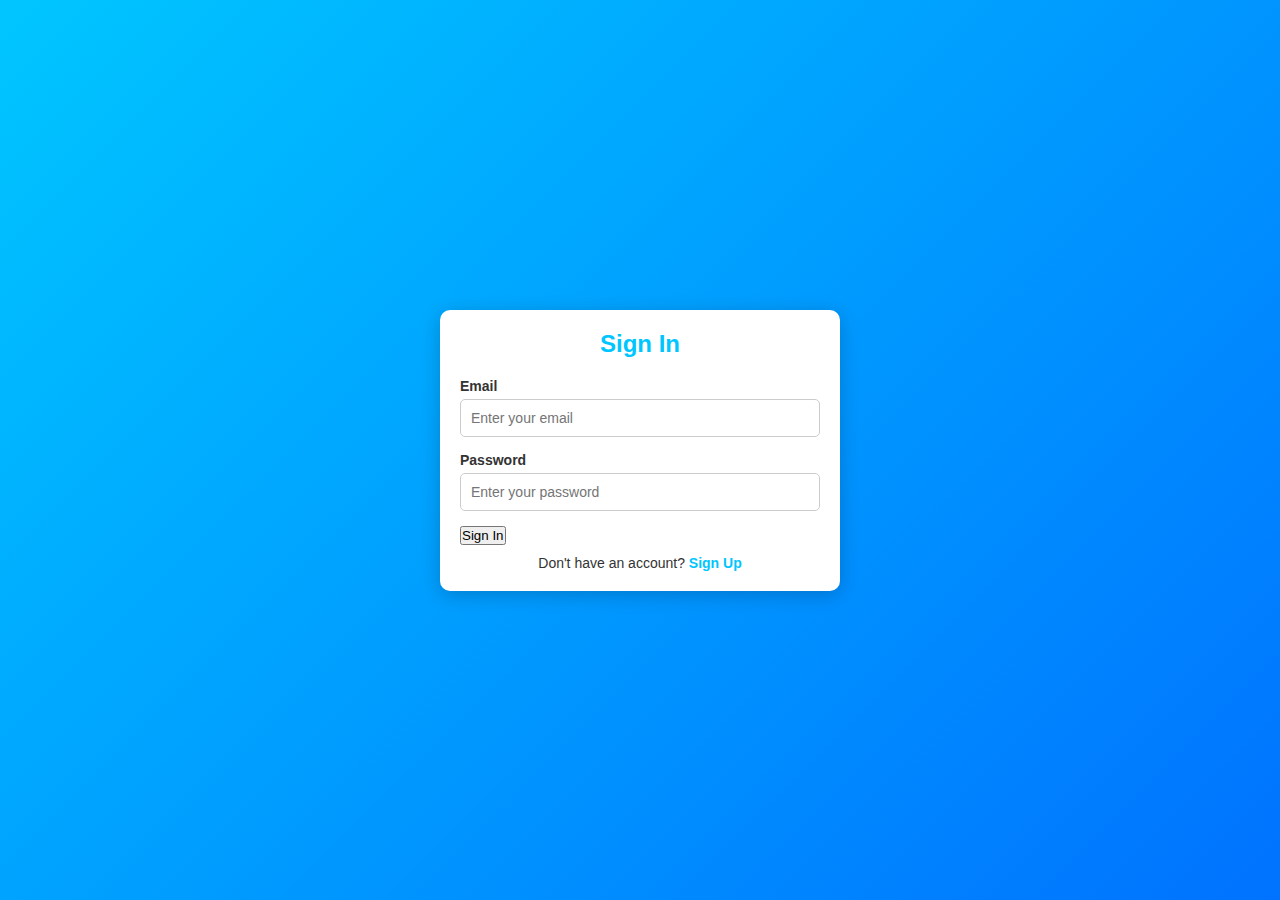
<file: signInForm.html>
<!DOCTYPE html>
<html lang="en">
<head>
    <meta charset="UTF-8">
    <title>Title</title>
    <link rel="stylesheet" href="firstPages.css" />
<!--    <script src="https://code.jquery.com/jquery-3.6.0.min.js"></script>-->
</head>
<body>
<div class="auth-container">
    <form class="auth-form" id="signInForm">
        <h2>Sign In</h2>
        <div class="input-group">
            <label for="email">Email</label>
            <input type="email" id="email" name="email" placeholder="Enter your email" required>
        </div>
        <div class="input-group">
            <label for="password">Password</label>
            <input type="password" id="password" name="password" placeholder="Enter your password" required>
        </div>
        <button type="submit" id="btn">Sign In</button>
        <p>Don't have an account? <a href="signUpForm.html">Sign Up</a></p>
    </form>
    <div id="responseMessage" style="display:none; color:red; margin-top:10px;"></div>
</div>


<script src="jquery-3.7.1.min.js"></script>

<script src="UserController.js"></script>
</body>
</html>
</file>
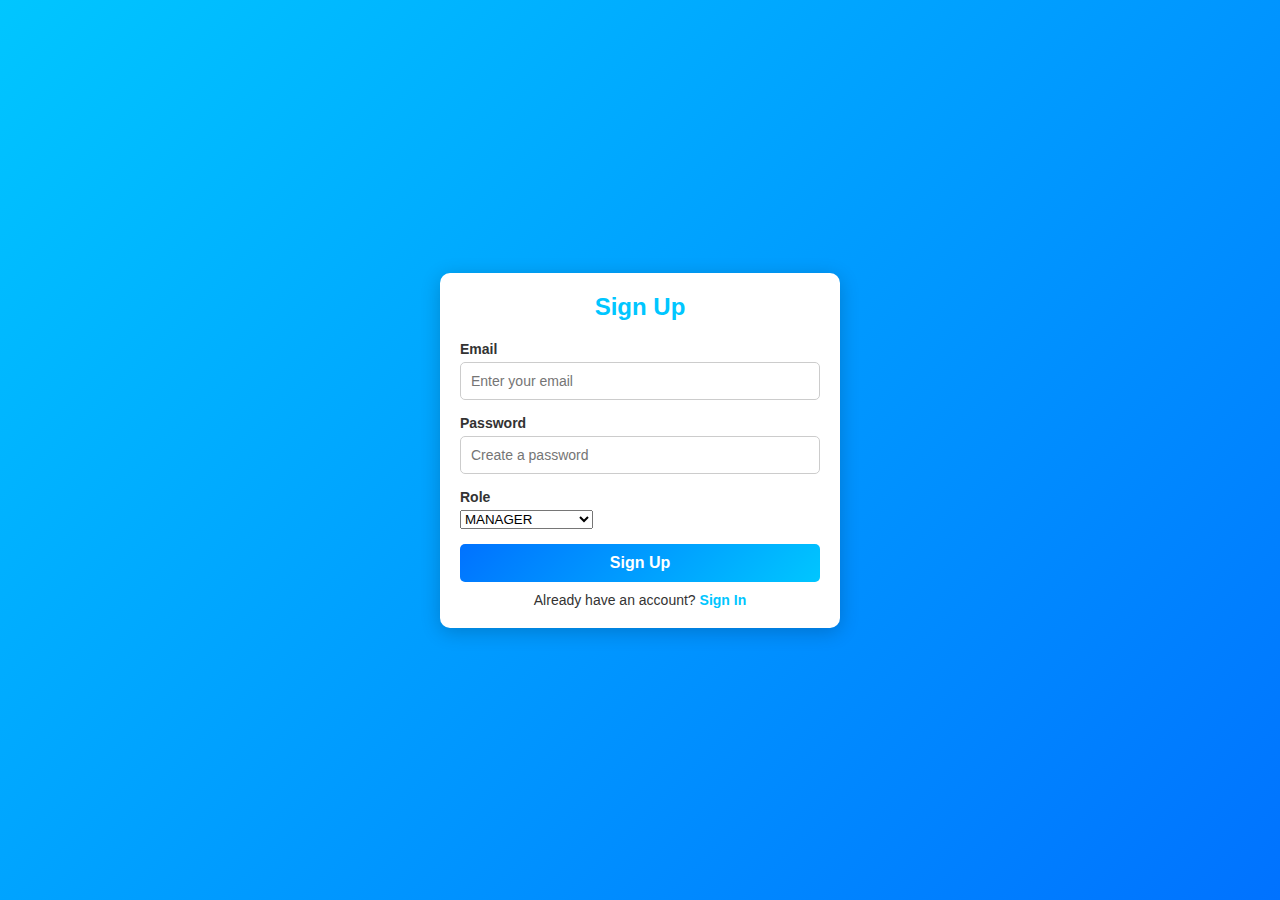
<file: signUpForm.html>
<!DOCTYPE html>
<html lang="en">
<head>
    <meta charset="UTF-8">
    <title>Title</title>
    <link rel="stylesheet" href="firstPages.css" />

</head>
<body>
<div class="auth-container">
    <form class="auth-form" id="signUpForm">
        <h2>Sign Up</h2>

        <div class="input-group">
            <label for="email">Email</label>
            <input type="email" id="email" name="email" placeholder="Enter your email" required>
        </div>
        <div class="input-group">
            <label for="password">Password</label>
            <input type="password" id="password" name="password" placeholder="Create a password" required>
        </div>
        <div class="input-group">
            <label for="role">Role</label>
            <select id="role" name="role" class="from-select" required>
                <option value="MANAGER">MANAGER</option>
                <option value="ADMINISTRATIVE">ADMINISTRATIVE</option>
                <option value="SCIENTIST">SCIENTIST</option>
                <option value="OTHER">OTHER</option>
            </select>
        </div>
        <button type="submit" class="btn">Sign Up</button>
        <p>Already have an account? <a href="signInForm.html">Sign In</a></p>
    </form>
</div>
<script src="jquery-3.7.1.min.js"></script>
<script src="UserController.js"></script>
</body>
</html>
</file>
<file: firstPages.css>
/* General Reset */
* {
    margin: 0;
    padding: 0;
    box-sizing: border-box;
}

/* Body Styling */
body {
    font-family: 'Arial', sans-serif;
    background: linear-gradient(135deg, #00c6ff 0%, #0072ff 100%);
    display: flex;
    justify-content: center;
    align-items: center;
    height: 100vh;
    color: #fff;
}

/* Container Styling */
.auth-container {
    background: #fff;
    border-radius: 10px;
    box-shadow: 0 4px 20px rgba(0, 0, 0, 0.2);
    overflow: hidden;
    width: 90%;
    max-width: 400px;
    padding: 20px;
    color: #333;
}

/* Form Header */
.auth-form h2 {
    text-align: center;
    margin-bottom: 20px;
    color: #00c6ff;
}

/* Input Group Styling */
.input-group {
    margin-bottom: 15px;
}

.input-group label {
    font-weight: bold;
    font-size: 14px;
    margin-bottom: 5px;
    display: block;
}

.input-group input {
    width: 100%;
    padding: 10px;
    border: 1px solid #ccc;
    border-radius: 5px;
    font-size: 14px;
    outline: none;
    transition: border-color 0.3s ease;
}

.input-group input:focus {
    border-color: #00c6ff;
}

/* Button Styling */
.btn {
    width: 100%;
    padding: 10px;
    border: none;
    border-radius: 5px;
    background: linear-gradient(135deg, #0072ff, #00c6ff);
    color: #fff;
    font-size: 16px;
    font-weight: bold;
    cursor: pointer;
    transition: background 0.3s ease, transform 0.2s ease;
}

#btn:hover {
    background: linear-gradient(135deg, #00c6ff, #0072ff);
    transform: scale(1.05);
}

/* Response Message Styling */
#responseMessage {
    display: none;
    color: red;
    margin-top: 10px;
    text-align: center;
}

/* Link Styling */
.auth-form p {
    text-align: center;
    margin-top: 10px;
    font-size: 14px;
}

.auth-form a {
    color: #00c6ff;
    text-decoration: none;
    font-weight: bold;
    transition: color 0.3s ease;
}

.auth-form a:hover {
    color: #0072ff;
}

/* Responsive Design */
@media (max-width: 500px) {
    .auth-container {
        padding: 15px;
    }

    #btn {
        font-size: 14px;
    }

    .auth-form h2 {
        font-size: 18px;
    }
}
</file>
